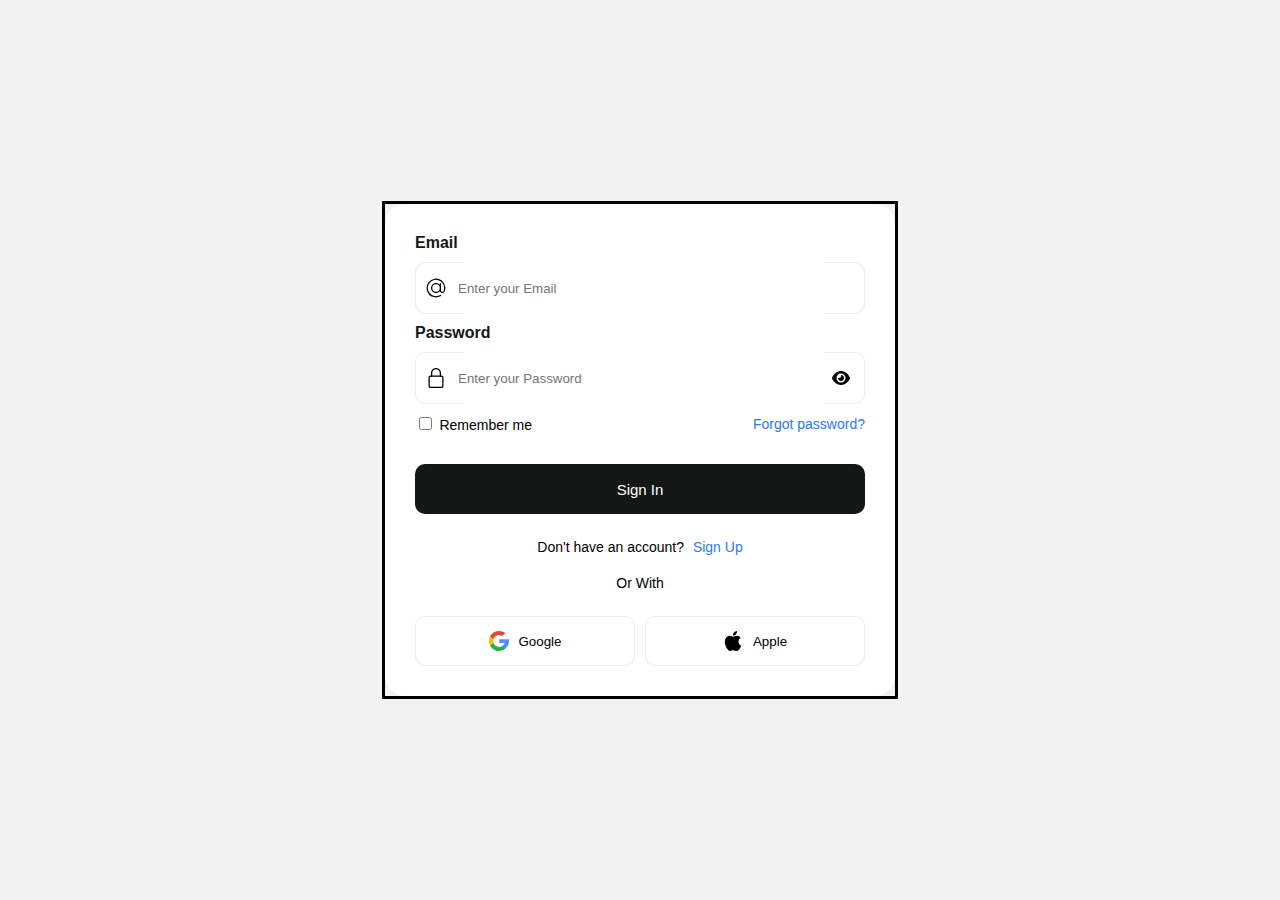
<file: login.html>
<!DOCTYPE html>
<html lang="en">
<head>
    <meta charset="UTF-8">
    <meta name="viewport" content="width=device-width, initial-scale=1.0">
    <link rel="stylesheet" type="text/css" href="style_login.css">
    <title>Login Page</title>
</head>
<body>
    <div class="main-div">
    <form class="form">
        <div class="flex-column">
          <label>Email </label></div>
          <div class="inputForm">
            <svg height="20" viewBox="0 0 32 32" width="20" xmlns="http://www.w3.org/2000/svg"><g id="Layer_3" data-name="Layer 3"><path d="m30.853 13.87a15 15 0 0 0 -29.729 4.082 15.1 15.1 0 0 0 12.876 12.918 15.6 15.6 0 0 0 2.016.13 14.85 14.85 0 0 0 7.715-2.145 1 1 0 1 0 -1.031-1.711 13.007 13.007 0 1 1 5.458-6.529 2.149 2.149 0 0 1 -4.158-.759v-10.856a1 1 0 0 0 -2 0v1.726a8 8 0 1 0 .2 10.325 4.135 4.135 0 0 0 7.83.274 15.2 15.2 0 0 0 .823-7.455zm-14.853 8.13a6 6 0 1 1 6-6 6.006 6.006 0 0 1 -6 6z"></path></g></svg>
            <input type="text" class="input" placeholder="Enter your Email">
          </div>
        
        <div class="flex-column">
          <label>Password </label></div>
          <div class="inputForm">
            <svg height="20" viewBox="-64 0 512 512" width="20" xmlns="http://www.w3.org/2000/svg"><path d="m336 512h-288c-26.453125 0-48-21.523438-48-48v-224c0-26.476562 21.546875-48 48-48h288c26.453125 0 48 21.523438 48 48v224c0 26.476562-21.546875 48-48 48zm-288-288c-8.8125 0-16 7.167969-16 16v224c0 8.832031 7.1875 16 16 16h288c8.8125 0 16-7.167969 16-16v-224c0-8.832031-7.1875-16-16-16zm0 0"></path><path d="m304 224c-8.832031 0-16-7.167969-16-16v-80c0-52.929688-43.070312-96-96-96s-96 43.070312-96 96v80c0 8.832031-7.167969 16-16 16s-16-7.167969-16-16v-80c0-70.59375 57.40625-128 128-128s128 57.40625 128 128v80c0 8.832031-7.167969 16-16 16zm0 0"></path></svg>        
            <input type="password" class="input" placeholder="Enter your Password">
            <svg viewBox="0 0 576 512" height="1em" xmlns="http://www.w3.org/2000/svg"><path d="M288 32c-80.8 0-145.5 36.8-192.6 80.6C48.6 156 17.3 208 2.5 243.7c-3.3 7.9-3.3 16.7 0 24.6C17.3 304 48.6 356 95.4 399.4C142.5 443.2 207.2 480 288 480s145.5-36.8 192.6-80.6c46.8-43.5 78.1-95.4 93-131.1c3.3-7.9 3.3-16.7 0-24.6c-14.9-35.7-46.2-87.7-93-131.1C433.5 68.8 368.8 32 288 32zM144 256a144 144 0 1 1 288 0 144 144 0 1 1 -288 0zm144-64c0 35.3-28.7 64-64 64c-7.1 0-13.9-1.2-20.3-3.3c-5.5-1.8-11.9 1.6-11.7 7.4c.3 6.9 1.3 13.8 3.2 20.7c13.7 51.2 66.4 81.6 117.6 67.9s81.6-66.4 67.9-117.6c-11.1-41.5-47.8-69.4-88.6-71.1c-5.8-.2-9.2 6.1-7.4 11.7c2.1 6.4 3.3 13.2 3.3 20.3z"></path></svg>
          </div>
        
        <div class="flex-row">
          <div>
          <input type="checkbox">
          <label>Remember me </label>
          </div>
          <span class="span">Forgot password?</span>
        </div>
        <button class="button-submit">Sign In</button>
        <p class="p">Don't have an account? <span class="span">Sign Up</span>
    
        </p><p class="p line">Or With</p>
    
        <div class="flex-row">
          <button class="btn google">
            <svg version="1.1" width="20" id="Layer_1" xmlns="http://www.w3.org/2000/svg" xmlns:xlink="http://www.w3.org/1999/xlink" x="0px" y="0px" viewBox="0 0 512 512" style="enable-background:new 0 0 512 512;" xml:space="preserve">
    <path style="fill:#FBBB00;" d="M113.47,309.408L95.648,375.94l-65.139,1.378C11.042,341.211,0,299.9,0,256
        c0-42.451,10.324-82.483,28.624-117.732h0.014l57.992,10.632l25.404,57.644c-5.317,15.501-8.215,32.141-8.215,49.456
        C103.821,274.792,107.225,292.797,113.47,309.408z"></path>
    <path style="fill:#518EF8;" d="M507.527,208.176C510.467,223.662,512,239.655,512,256c0,18.328-1.927,36.206-5.598,53.451
        c-12.462,58.683-45.025,109.925-90.134,146.187l-0.014-0.014l-73.044-3.727l-10.338-64.535
        c29.932-17.554,53.324-45.025,65.646-77.911h-136.89V208.176h138.887L507.527,208.176L507.527,208.176z"></path>
    <path style="fill:#28B446;" d="M416.253,455.624l0.014,0.014C372.396,490.901,316.666,512,256,512
        c-97.491,0-182.252-54.491-225.491-134.681l82.961-67.91c21.619,57.698,77.278,98.771,142.53,98.771
        c28.047,0,54.323-7.582,76.87-20.818L416.253,455.624z"></path>
    <path style="fill:#F14336;" d="M419.404,58.936l-82.933,67.896c-23.335-14.586-50.919-23.012-80.471-23.012
        c-66.729,0-123.429,42.957-143.965,102.724l-83.397-68.276h-0.014C71.23,56.123,157.06,0,256,0
        C318.115,0,375.068,22.126,419.404,58.936z"></path>
    
    </svg>
       
            Google 
            
          </button><button class="btn apple">
    <svg version="1.1" height="20" width="20" id="Capa_1" xmlns="http://www.w3.org/2000/svg" xmlns:xlink="http://www.w3.org/1999/xlink" x="0px" y="0px" viewBox="0 0 22.773 22.773" style="enable-background:new 0 0 22.773 22.773;" xml:space="preserve"> <g> <g> <path d="M15.769,0c0.053,0,0.106,0,0.162,0c0.13,1.606-0.483,2.806-1.228,3.675c-0.731,0.863-1.732,1.7-3.351,1.573 c-0.108-1.583,0.506-2.694,1.25-3.561C13.292,0.879,14.557,0.16,15.769,0z"></path> <path d="M20.67,16.716c0,0.016,0,0.03,0,0.045c-0.455,1.378-1.104,2.559-1.896,3.655c-0.723,0.995-1.609,2.334-3.191,2.334 c-1.367,0-2.275-0.879-3.676-0.903c-1.482-0.024-2.297,0.735-3.652,0.926c-0.155,0-0.31,0-0.462,0 c-0.995-0.144-1.798-0.932-2.383-1.642c-1.725-2.098-3.058-4.808-3.306-8.276c0-0.34,0-0.679,0-1.019 c0.105-2.482,1.311-4.5,2.914-5.478c0.846-0.52,2.009-0.963,3.304-0.765c0.555,0.086,1.122,0.276,1.619,0.464 c0.471,0.181,1.06,0.502,1.618,0.485c0.378-0.011,0.754-0.208,1.135-0.347c1.116-0.403,2.21-0.865,3.652-0.648 c1.733,0.262,2.963,1.032,3.723,2.22c-1.466,0.933-2.625,2.339-2.427,4.74C17.818,14.688,19.086,15.964,20.67,16.716z"></path> </g></g></svg>
    
            Apple 
            
    </button></div></form>
</div>
</body>
</html>
</file>
<file: style_login.css>
body {
    font-family: -apple-system, BlinkMacSystemFont, 'Segoe UI', Roboto, Oxygen, Ubuntu, Cantarell, 'Open Sans', 'Helvetica Neue', sans-serif;
    background-color: #f2f2f2;
    display: flex;
    justify-content: center;
    align-items: center;
    height: 100vh;
    margin: 0;
}
.main-div {
    display: flex;
    justify-content: center;
    width: fit-content;
    height: fit-content;
    position: absolute;
    border-width: 10px;
    border: solid;
}


.form {
    display: flex;
    flex-direction: column;
    gap: 10px;
    background-color: #ffffff;
    padding: 30px;
    width: 450px;
    border-radius: 20px;
    font-family: -apple-system, BlinkMacSystemFont, 'Segoe UI', Roboto, Oxygen, Ubuntu, Cantarell, 'Open Sans', 'Helvetica Neue', sans-serif;
  }
  
  ::placeholder {
    font-family: -apple-system, BlinkMacSystemFont, 'Segoe UI', Roboto, Oxygen, Ubuntu, Cantarell, 'Open Sans', 'Helvetica Neue', sans-serif;
  }
  
  .form button {
    align-self: flex-end;
  }
  
  .flex-column > label {
    color: #151717;
    font-weight: 600;
  }
  
  .inputForm {
    border: 1.5px solid #ecedec;
    border-radius: 10px;
    height: 50px;
    display: flex;
    align-items: center;
    padding-left: 10px;
    transition: 0.2s ease-in-out;
  }
  
  .input {
    margin-left: 10px;
    border-radius: 10px;
    border: none;
    width: 85%;
    height: 100%;
  }
  
  .input:focus {
    outline: none;
  }
  
  .inputForm:focus-within {
    border: 1.5px solid #2d79f3;
  }
  
  .flex-row {
    display: flex;
    flex-direction: row;
    align-items: center;
    gap: 10px;
    justify-content: space-between;
  }
  
  .flex-row > div > label {
    font-size: 14px;
    color: black;
    font-weight: 400;
  }
  
  .span {
    font-size: 14px;
    margin-left: 5px;
    color: #2d79f3;
    font-weight: 500;
    cursor: pointer;
  }
  
  .button-submit {
    margin: 20px 0 10px 0;
    background-color: #151717;
    border: none;
    color: white;
    font-size: 15px;
    font-weight: 500;
    border-radius: 10px;
    height: 50px;
    width: 100%;
    cursor: pointer;
  }
  
  .button-submit:hover {
    background-color: #252727;
  }
  
  .p {
    text-align: center;
    color: black;
    font-size: 14px;
    margin: 5px 0;
  }
  
  .btn {
    margin-top: 10px;
    width: 100%;
    height: 50px;
    border-radius: 10px;
    display: flex;
    justify-content: center;
    align-items: center;
    font-weight: 500;
    gap: 10px;
    border: 1px solid #ededef;
    background-color: white;
    cursor: pointer;
    transition: 0.2s ease-in-out;
  }
  
  .btn:hover {
    border: 1px solid #2d79f3;
    ;
  }
</file>
